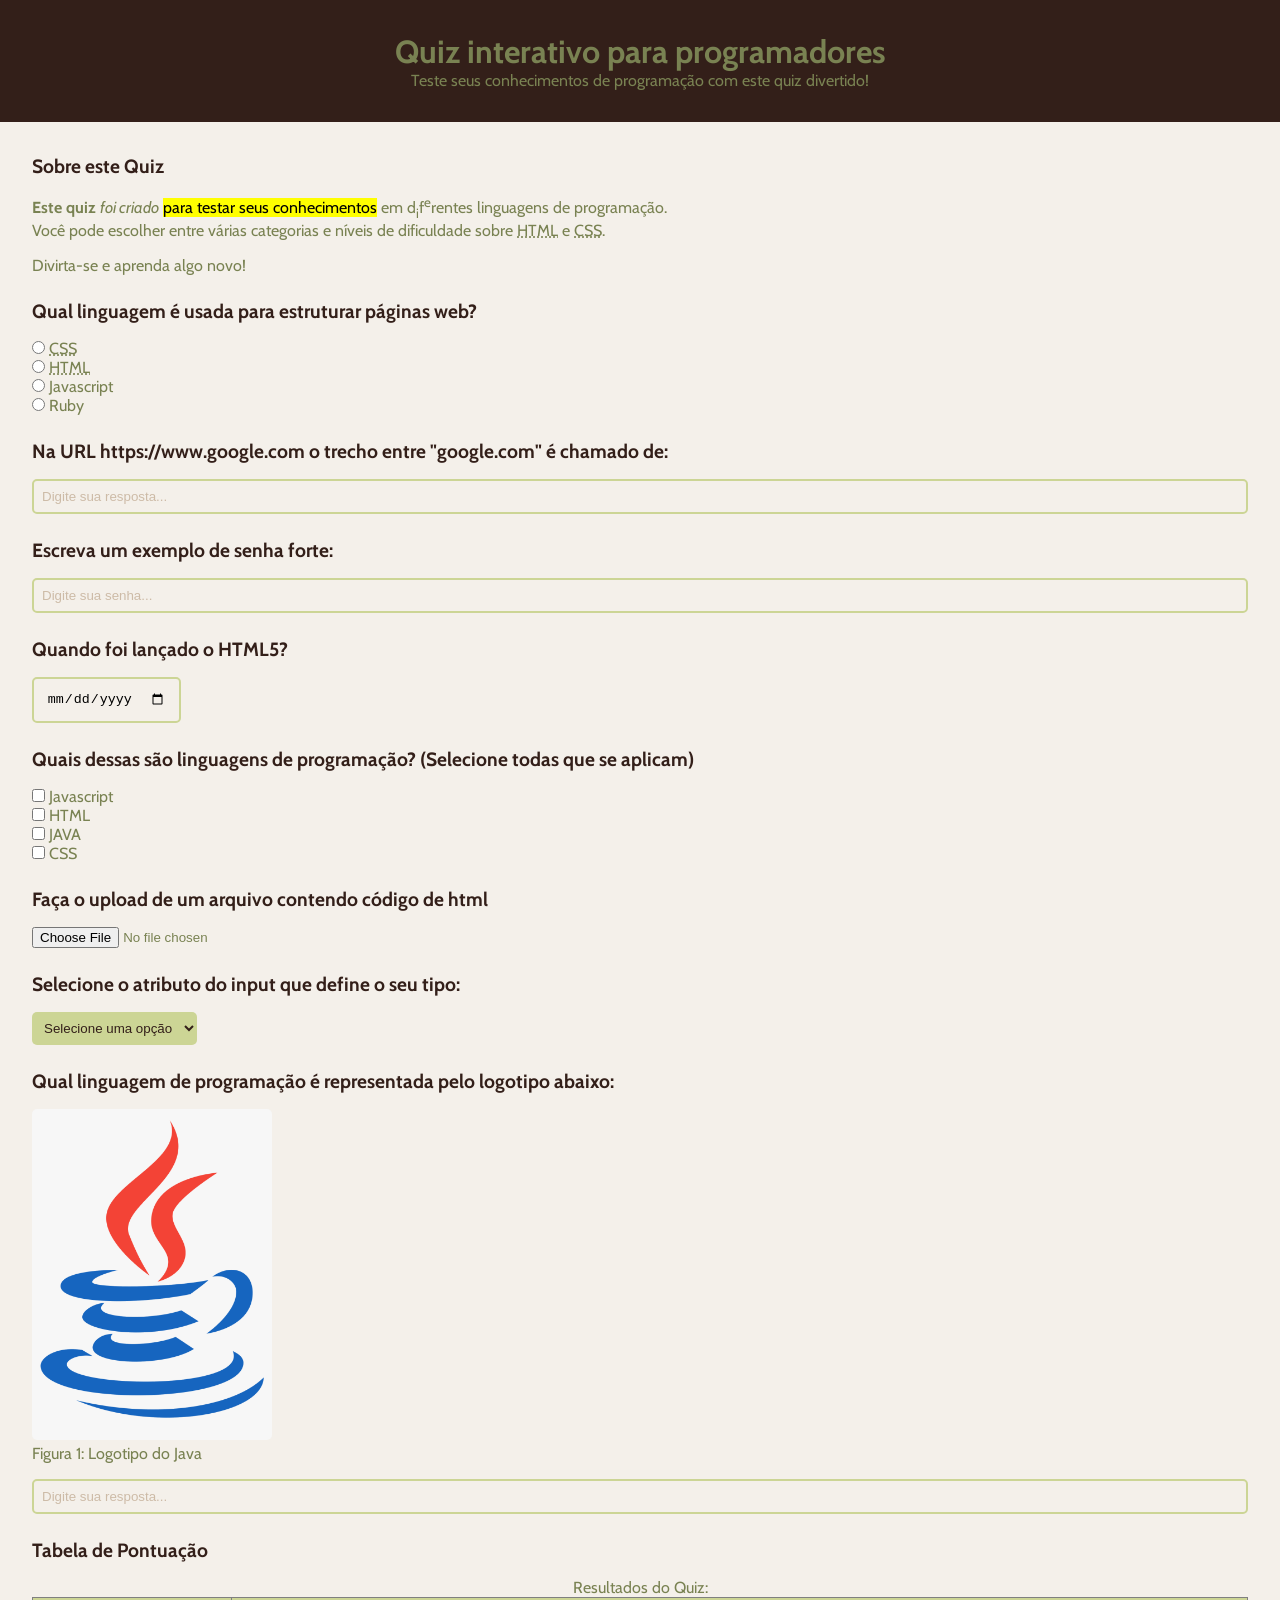
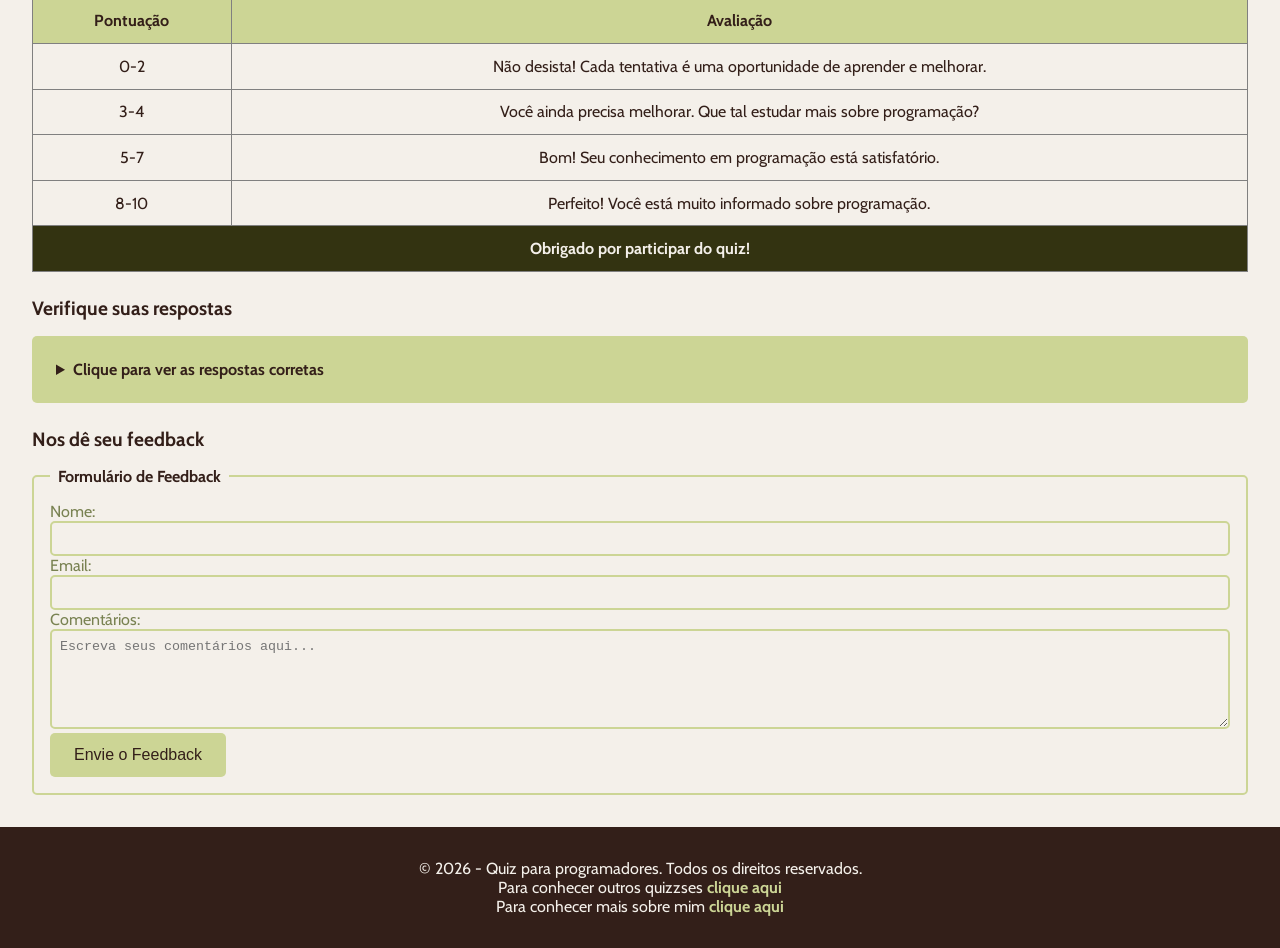
<file: index.html>
<!doctype html>
<html>
    <head>
        <!-- Define o conjunto de caracteres -->
        <meta charset="utf-8">

        <!-- Ajusta a página para dispositivos móveis -->
        <meta name="viewport" content="width=device-width, initial-scale=1.0">

        <!-- Descrição para mecanismos de busca -->
        <meta name="description" content="Um quiz interativo para testar seus conhecimentos de programação.">

        <!-- Palavras-chave (pouco usado atualmente para SEO) -->
        <meta name="keywords" content="quiz, programação, teste de conhecimento, interativo">

        <!-- Autor da página -->
        <meta name="author" content="George Marques">

        <title>Quiz para programadores</title>

        <link rel="stylesheet" href="style.css">
    </head>
    <body>
        <header> <!-- Cabeçalho da página: logo, título, menu inicial --> 
            <h1>Quiz interativo para programadores</h1>
            <p>Teste seus conhecimentos de programação com este quiz divertido!</p>
        </header>
        <main> <!-- Conteúdo principal da página -->
            <!--Introdução-->
            <section>
                <h2>Sobre este Quiz</h2>
                <p><strong>Este quiz</strong> <em>foi criado</em> <mark>para testar seus conhecimentos</mark> em d<sub>i</sub>f<sup>e</sup>rentes linguagens de programação. <br> Você pode escolher entre várias categorias e níveis de dificuldade sobre <abbr title="HyperText Markup Language">HTML</abbr> e <abbr title="Cascading Style Sheets">CSS</abbr>.</p>
                <p>Divirta-se e aprenda algo novo!</p>
            </section>
            <!--Pergunta 1: múltipla escolha-->
            <section>
                <h2>Qual linguagem é usada para estruturar páginas web?</h2>
                <form>
                    <input type="radio" value="CSS" id="p1a" name="pergunta1">
                    <label for="p1a"><abbr title="Cascading Style Sheets">CSS</abber></label><br>
                    <input type="radio" value="HTML" id="p1b" name="pergunta1">
                    <label for="p1b"><abbr title="HyperText Markup Language">HTML</abbr></label><br>
                    <input type="radio" value="Javascript" id="p1c" name="pergunta1">
                    <label for="p1c">Javascript</label><br>
                    <input type="radio" value="Ruby" id="p1d" name="pergunta1">
                    <label for="p1d">Ruby</label><br>
                </form>
            </section>
            <!--Pergunta 2: texto-->
            <section>
                <h2> Na URL https://www.google.com o trecho entre "google.com" é chamado de:</h2>
                <form>
                <input type="text" name="pergunta2" id="p2" placeholder="Digite sua resposta...">

                </form>
            </section>
            <!--Pergunta 3: senha-->
            <section>
                <h2>Escreva um exemplo de senha forte:</h2>
                <form>
                    <input type="password" name="pergunta3" id="p3" placeholder="Digite sua senha...">
                </form>
            </section>
            <!--Pergunta 4: data-->
            <section>
                <h2>Quando foi lançado o HTML5?</h2>
                <form>
                    <input type="date" name="pergunta4" id="p4">
                </form>
            </section>
            <!--Pergunta 5: seleção múltipla-->
            <section>
                <h2>Quais dessas são linguagens de programação? (Selecione todas que se aplicam)</h2>
                <form>
                    <input type="checkbox" value="Javascript" id="p5a" name="pergunta5">
                    <label for="p5a">Javascript</label><br>
                    <input type="checkbox" value="HTML" id="p5b" name="pergunta5">
                    <label for="p5b">HTML</label><br>
                    <input type="checkbox" value="JAVA" id="p5c" name="pergunta5">
                    <label for="p5c">JAVA</label><br>
                    <input type="checkbox" value="CSS" id="p5d" name="pergunta5">
                    <label for="p5d">CSS</label><br>
                </form>  
            </section>
            <!--Pergunta 6: upload de arquivo-->
            <section>
                <h2>Faça o upload de um arquivo contendo código de html</h2>
                <form>
                    <input type="file" id="p6" name="pergunta6" accept=".html">
                </form>
            </section>
            <!--Pergunta 7: menu suspenso-->
            <section>
                <h2>Selecione o atributo do input que define o seu tipo:</h2>
                <form>
                    <select name="pergunta7" id="p7">
                        <option value="">Selecione uma opção</option>
                        <option value="type" class="op">type</option>
                        <option value="name" class="op">name</option>
                        <option value="id" class="op">id</option>
                        <option value="class" class="op">class</option>
                    </select>
                </form>
            </section>
            <!--Pergunta 8: imagem-->
            <section>
                <h2>Qual linguagem de programação é representada pelo logotipo abaixo:</h2>
            <figure>
                <img src="./img/java.png" alt="Logotipo da linguagem de programação Java" width="200"><br>
                <figcaption>Figura 1: Logotipo do Java</figcaption>
            </figure>
                <input type="text" name="pergunta8" id="p8" placeholder="Digite sua resposta..."> 
            </section>
            <!--Tabela de pontuação-->
            <section>
                <h2>Tabela de Pontuação</h2>
                <table border="1">
                    <caption>Resultados do Quiz:</caption>
                    <thead>
                        <tr>
                            <th>Pontuação</th>
                            <th>Avaliação</th>
                        </tr>
                    </thead>
                    <tbody>
                    <tr>
                        <td>0-2</td>
                        <td>Não desista! Cada tentativa é uma oportunidade de aprender e melhorar.</td>
                    </tr>
                    <tr>
                        <td>3-4</td>
                        <td>Você ainda precisa melhorar. Que tal estudar mais sobre programação?</td>
                    </tr>
                    <tr>
                        <td>5-7</td>
                        <td>Bom! Seu conhecimento em programação está satisfatório.</td>
                    </tr>
                    <tr>
                        <td>8-10</td>
                        <td>Perfeito! Você está muito informado sobre programação.</td>
                    </tr>
                    </tbody>
                    <tfoot>
                        <tr>
                            <td colspan="2">Obrigado por participar do quiz!</td>
                        </tr>
                    </tfoot>
                </table>
            </section>
            <!--Lista de Respostas-->
            <section>
                <h2>Verifique suas respostas</h2>
                <details>
                    <summary>Clique para ver as respostas corretas</summary>
                        <ol>
                            <li>HTML</li>
                            <li>Domínio</li>
                            <li>g@ajbgt5453!#</li>
                            <li>1991</li>
                            <li>Javascript, JAVA</li>
                            <li>O arquivo deve ter a extensão .html</li>
                            <li>type</li>
                            <li>Java</li>
                        </ol>
                </details>
            </section>
            <!--Formulário de Feedback-->
            <section>
                <h2>Nos dê seu feedback</h2>
                <form>
                    <fieldset>
                        <legend>Formulário de Feedback</legend>
                        <label for="nome">Nome:</label>
                        <input type="text" id="nome" name="nome"><br>
                        <label for="email">Email:</label>
                        <input type="email" id="email" name="email"><br>
                        <label for="comentarios">Comentários:</label><br>
                        <textarea id="comentarios" name="comentarios" rows="4" cols="50" placeholder="Escreva seus comentários aqui..."></textarea><br>
                        <button type="submit" onclick="alert('FEEDBACK ENVIADO COM SUCESSO!')">Envie o Feedback</button>
                    </fieldset>
                </form>
            </section>
        </main>
        <footer>
            <p class="p-footer">&copy; 2026 - Quiz para programadores. Todos os direitos reservados.</p>
            <p class="p-footer"> Para conhecer outros quizzses <a href="https://google.com" target="_blank">clique aqui</a></p>
            <p class="p-footer"> Para conhecer mais sobre mim <a href="sobremim.html" target="_blank">clique aqui</a></p>
        </footer>
    </body>




</html>
</file>
<file: style.css>
@import url('https://fonts.googleapis.com/css2?family=Cabin:ital,wght@0,400..700;1,400..700&display=swap');

* {
    margin: 0;
    padding: 0;
    box-sizing: border-box;
}

body {
    background-color: #F4F0EA;
    color: #798252;
    font-family: "Cabin", sans-serif;
    font-weight: 400;
}

header {
    padding: 2rem;
    background-color: #331F19;
    text-align: center;
}

main {
    padding: 2rem;
    display: flex;
    flex-direction: column;
    gap: 1.5rem;
}

section {
    display: flex;
    flex-direction: column;
    gap: 1rem;
}

h2 {
    color: #331F19;
    font-size: 1.2rem;
}

input[type="radio"], input[type="checkbox"] {
    accent-color: #CCD595;
}

input[type="text"], input[type="password"], input[type="email"]{
    width: 100%;
    padding: 0.5rem;
    border: 2px solid #CCD595; 
    border-radius: 5px;
    background-color: transparent;
}

input[type="date"] {
    padding: 0.8rem;
    border: 2px solid #CCD595; 
    border-radius: 5px;
    background-color: transparent;
}

input::placeholder {
    color: #CDBBA7;
}

select {
    cursor: pointer;
    background-color: #CCD595;
    color: #331F19;
    padding: 0.5rem;
    border-radius: 5px;
    border: none;
}

.op {
    background-color: #d9dfb3;
}

img {
    width: 15rem;
    border-radius: 5px;
}

table {
    width: 100%;
    border-collapse: collapse;
}

th {
    background-color: #CCD595;
    color: #331F19;
    padding: 0.8rem;
}

td {
    color: #331F19;
    padding: 0.8rem;
    text-align: center;
}

tfoot td {
    background-color: #331;
    color: #F4F0EA;
    font-weight: bold;
}

details {
    background-color: #CCD595;
    padding: 1rem;
    border-radius: 5px;
}

summary {
    font-weight: bold;
    color: #331F19;
    margin: 0.5rem;
    cursor: pointer;
}

ol {
    margin-left: 1.5rem;
}

ol li {
    padding: 0.2rem;
}

fieldset {
    border: 2px solid #CCD595;
    border-radius: 5px;
    padding: 1rem;
}

legend {
    font-weight: bold;
    color: #331F19;
    padding: 0 0.5rem;
}

textarea {
    width: 100%;
    height: 100px;
    padding: 0.5rem;
    border: 2px solid #CCD595; 
    border-radius: 5px;
    background-color: transparent;
}

button {
    background-color: #CCD595;
    color: #331F19;
    padding: 0.8rem 1.5rem;
    font-size: 1rem;
    border: none;
    border-radius: 5px;
    cursor: pointer;
}

button:hover {
    background-color: #AAB86C; 
    transform: scale(1.05);  
}

button:hover::after {
  content: " →";
  margin-left: 0.5rem; 
  color: white;
}

footer {
    padding: 2rem;
    background-color: #331F19;
    text-align: center;
}

.p-footer {
    color: #F4F0EA;
}

footer a {
    color: #CCD595;
    text-decoration: none;
    font-weight: bold;
}
</file>
